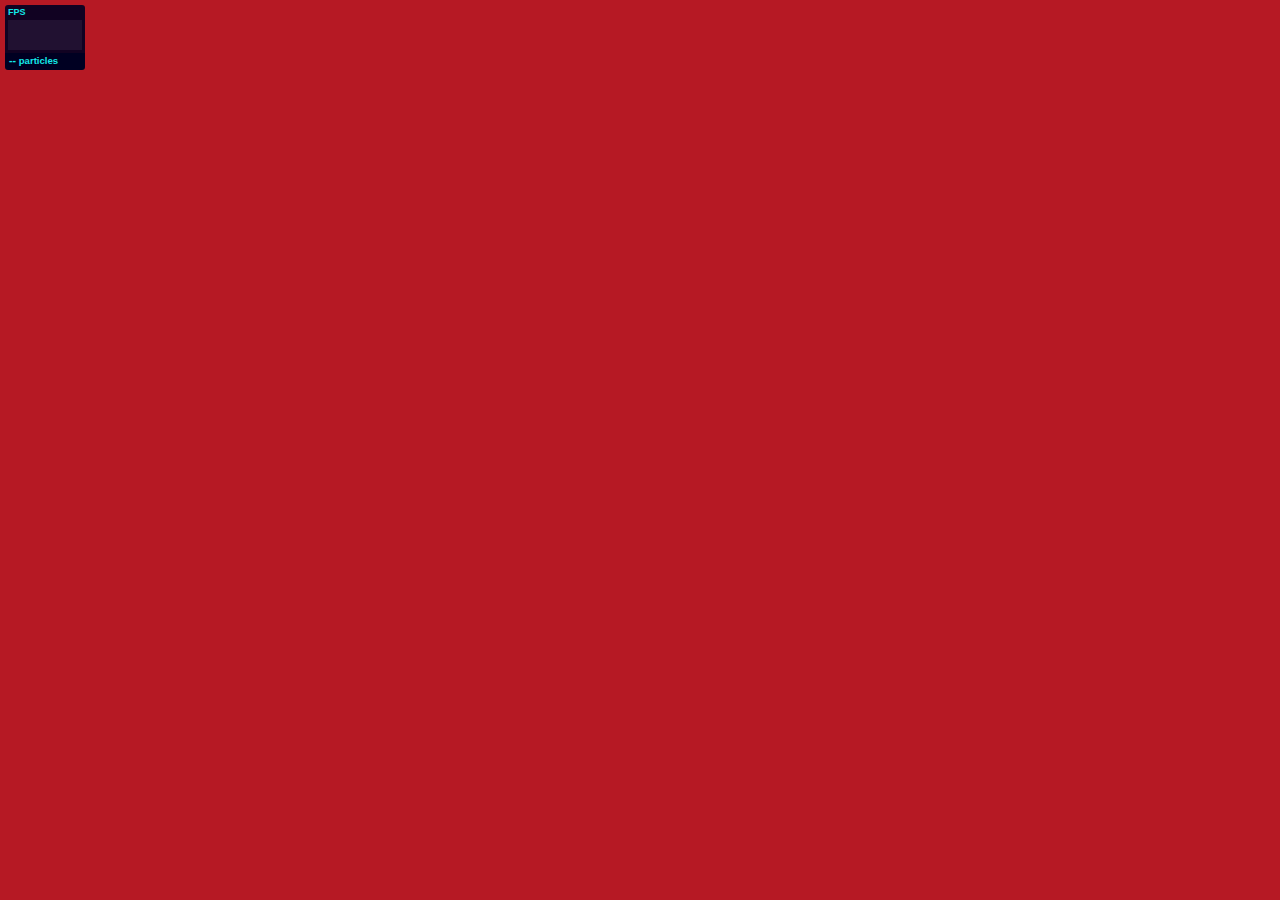
<file: UAS/particles.js-master/demo/index.html>
<!DOCTYPE html>
<html lang="en">
<head>
  <meta charset="utf-8">
  <title>particles.js</title>
  <meta name="description" content="particles.js is a lightweight JavaScript library for creating particles.">
  <meta name="author" content="Vincent Garreau" />
  <meta name="viewport" content="width=device-width, initial-scale=1.0, minimum-scale=1.0, maximum-scale=1.0, user-scalable=no">
  <link rel="stylesheet" media="screen" href="css/style.css">
</head>
<body>

<!-- count particles -->
<div class="count-particles">
  <span class="js-count-particles">--</span> particles
</div>

<!-- particles.js container -->
<div id="particles-js"></div>

<!-- scripts -->
<script src="../particles.js"></script>
<script src="js/app.js"></script>

<!-- stats.js -->
<script src="js/lib/stats.js"></script>
<script>
  var count_particles, stats, update;
  stats = new Stats;
  stats.setMode(0);
  stats.domElement.style.position = 'absolute';
  stats.domElement.style.left = '0px';
  stats.domElement.style.top = '0px';
  document.body.appendChild(stats.domElement);
  count_particles = document.querySelector('.js-count-particles');
  update = function() {
    stats.begin();
    stats.end();
    if (window.pJSDom[0].pJS.particles && window.pJSDom[0].pJS.particles.array) {
      count_particles.innerText = window.pJSDom[0].pJS.particles.array.length;
    }
    requestAnimationFrame(update);
  };
  requestAnimationFrame(update);
</script>

</body>
</html>
</file>
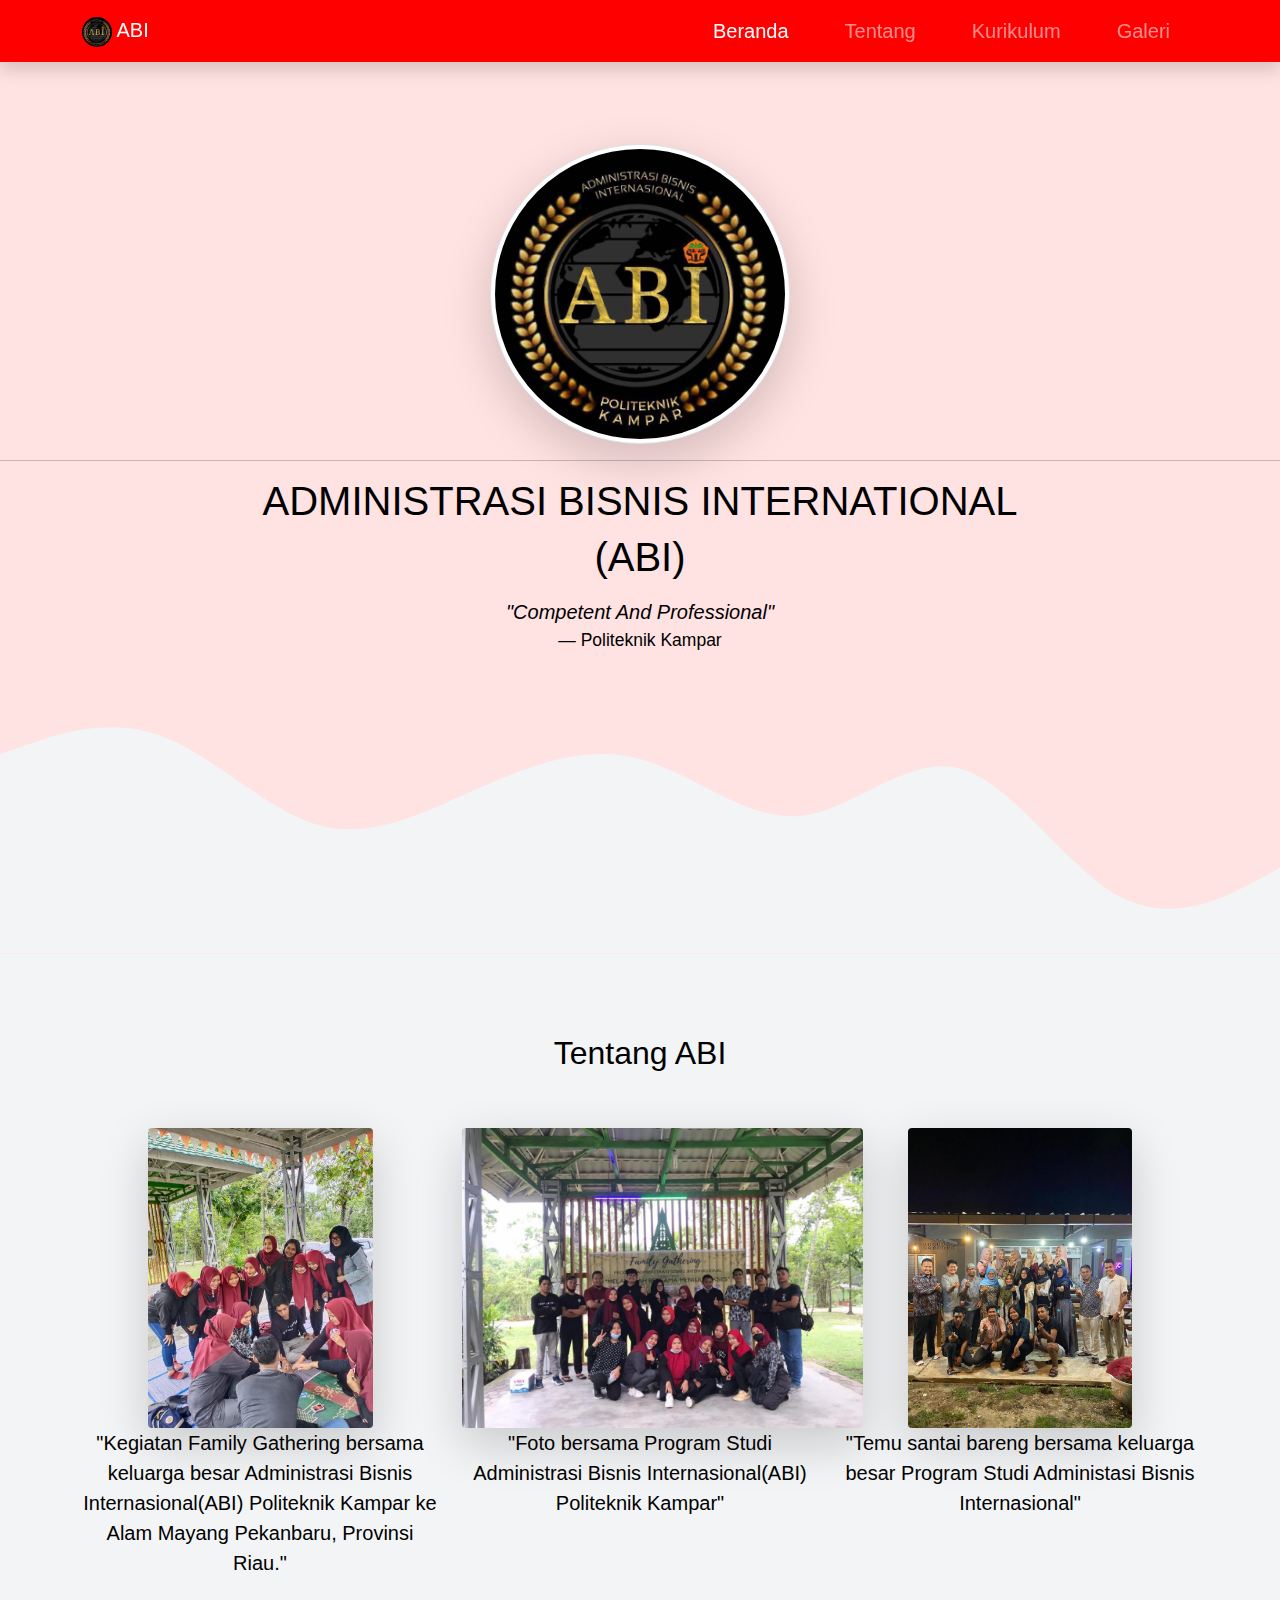
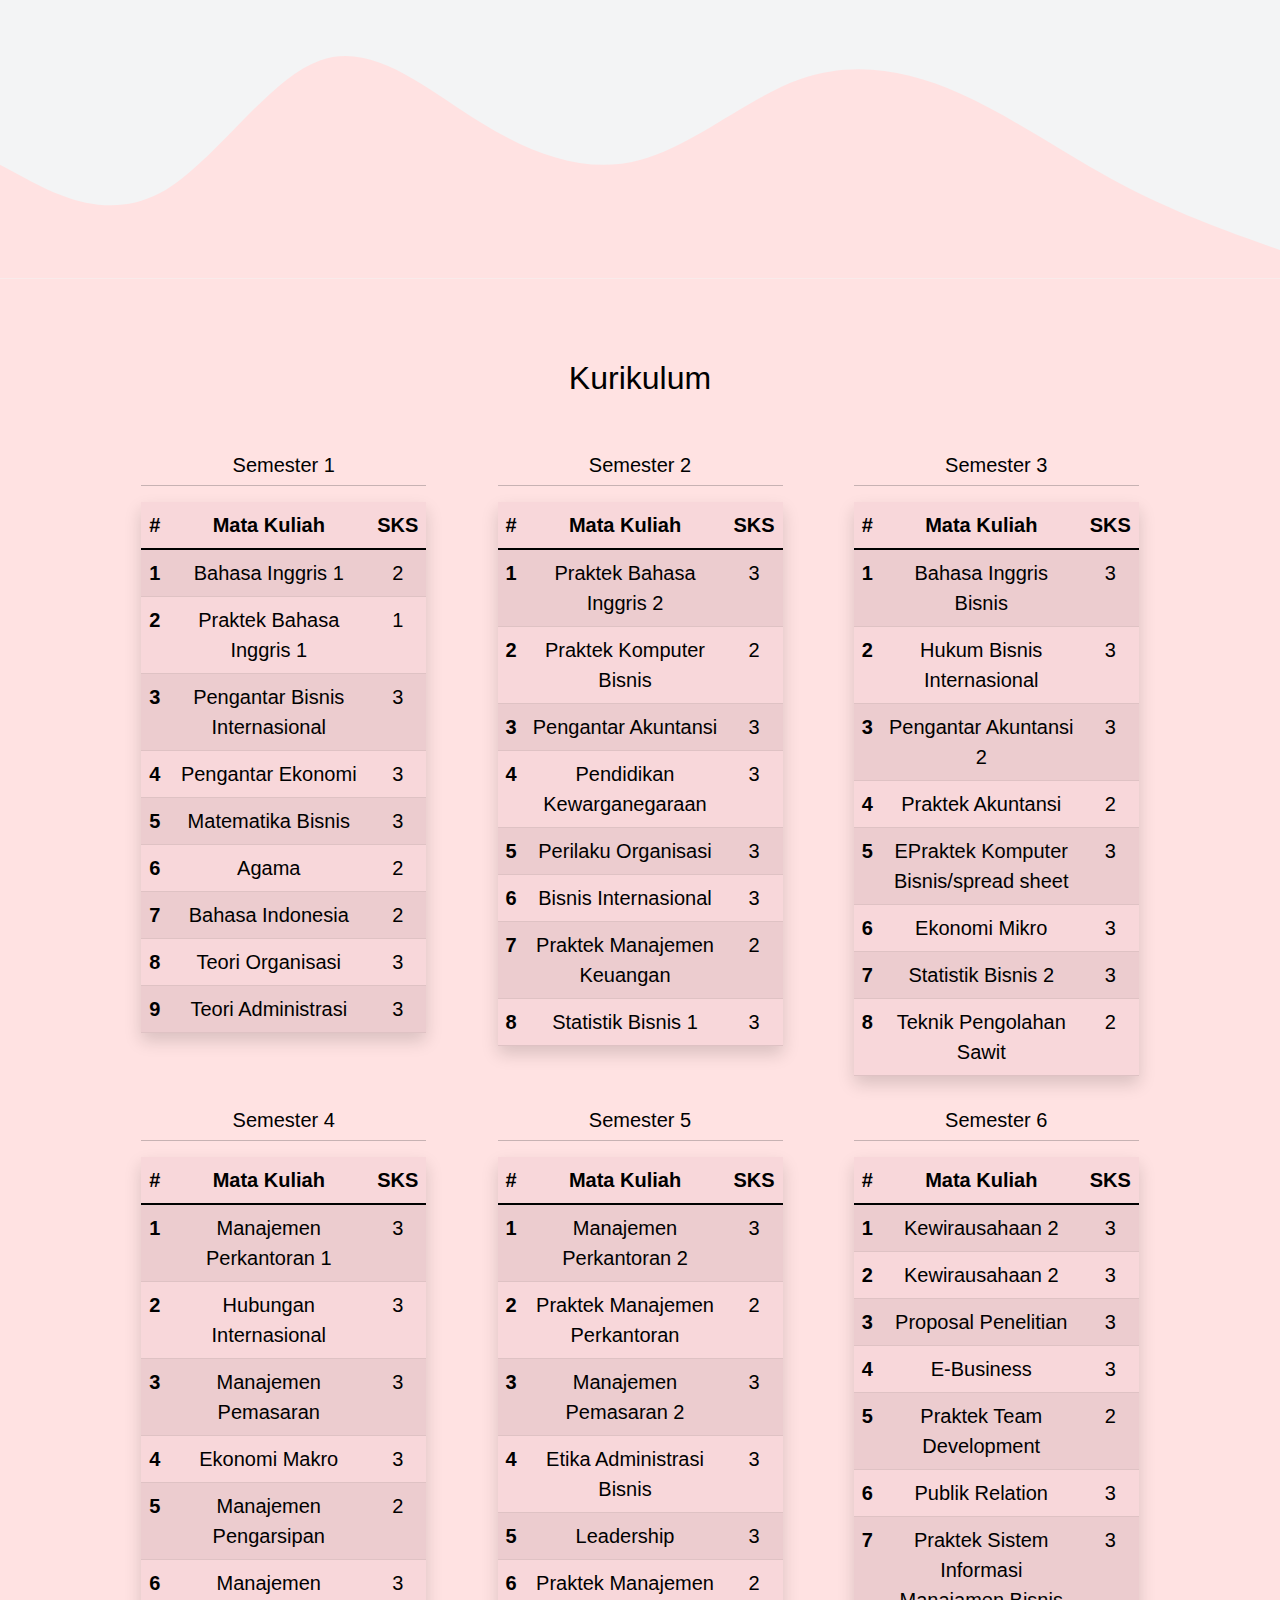
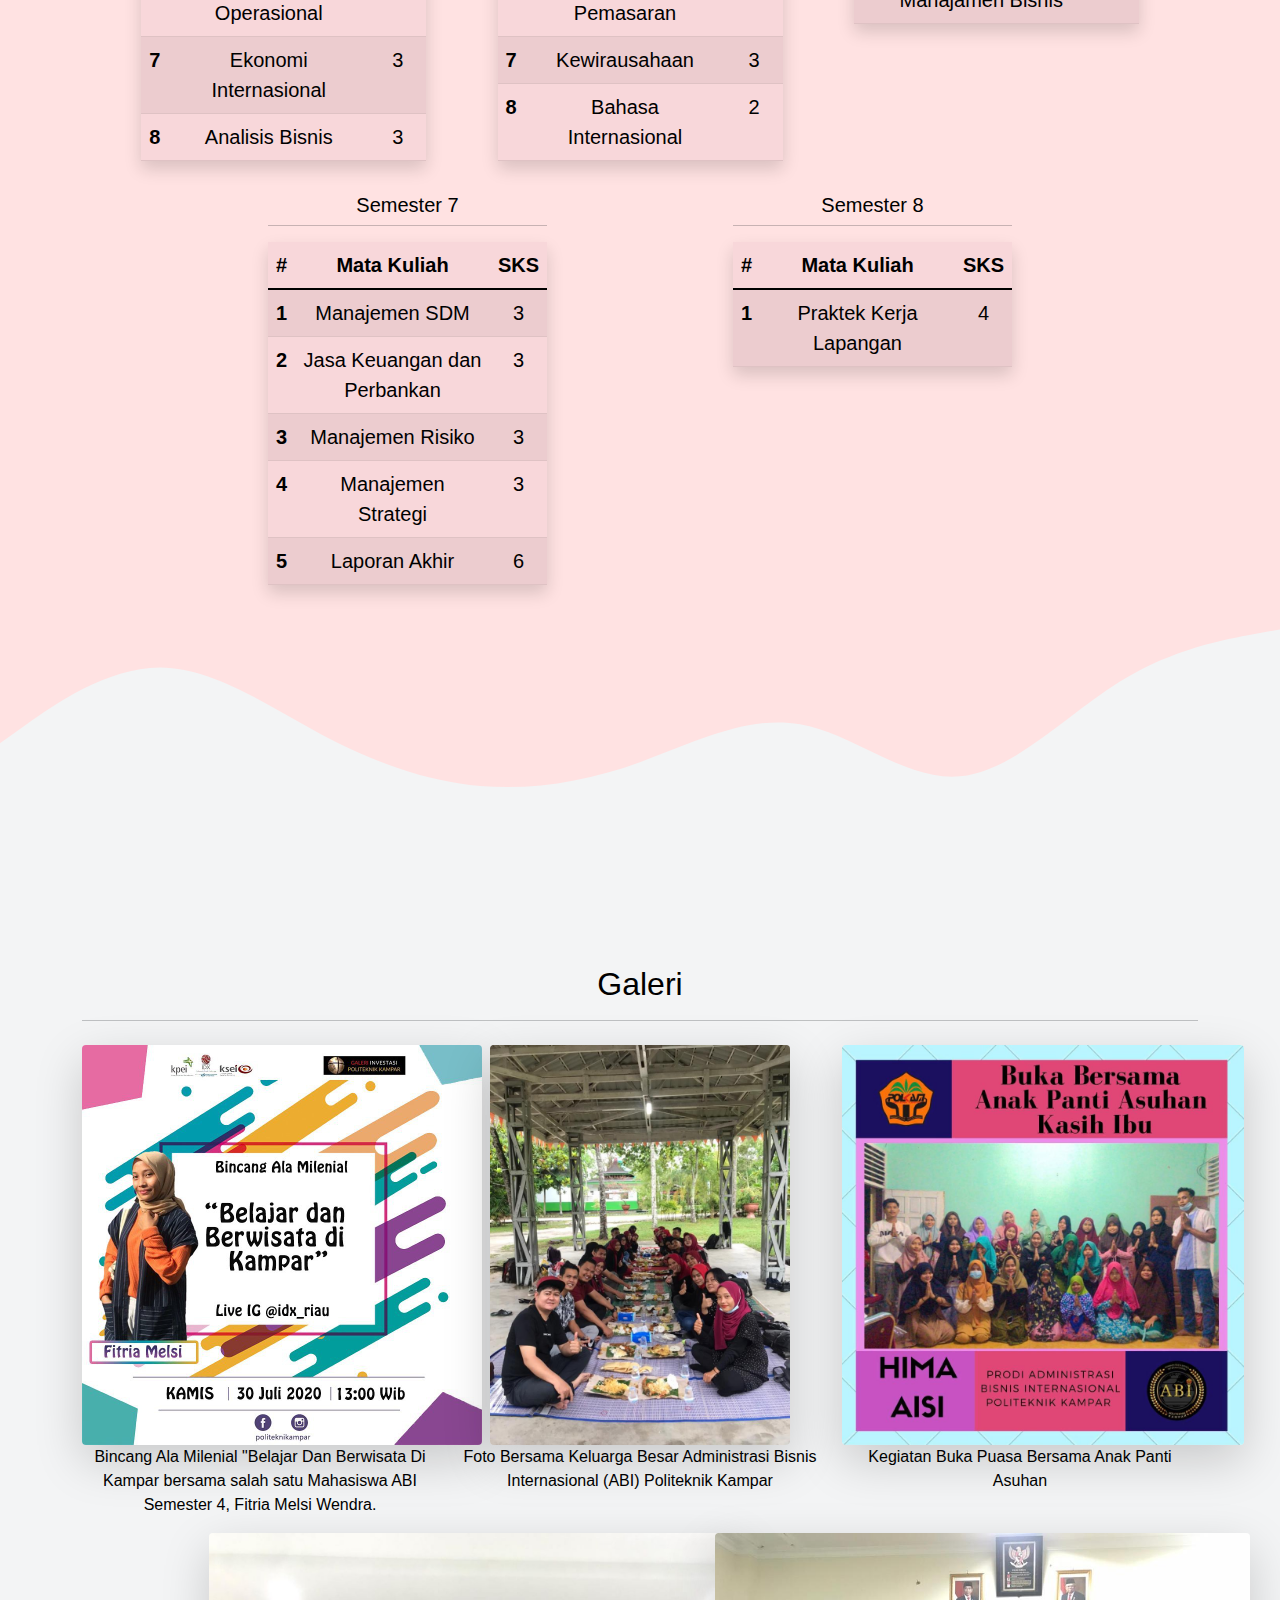
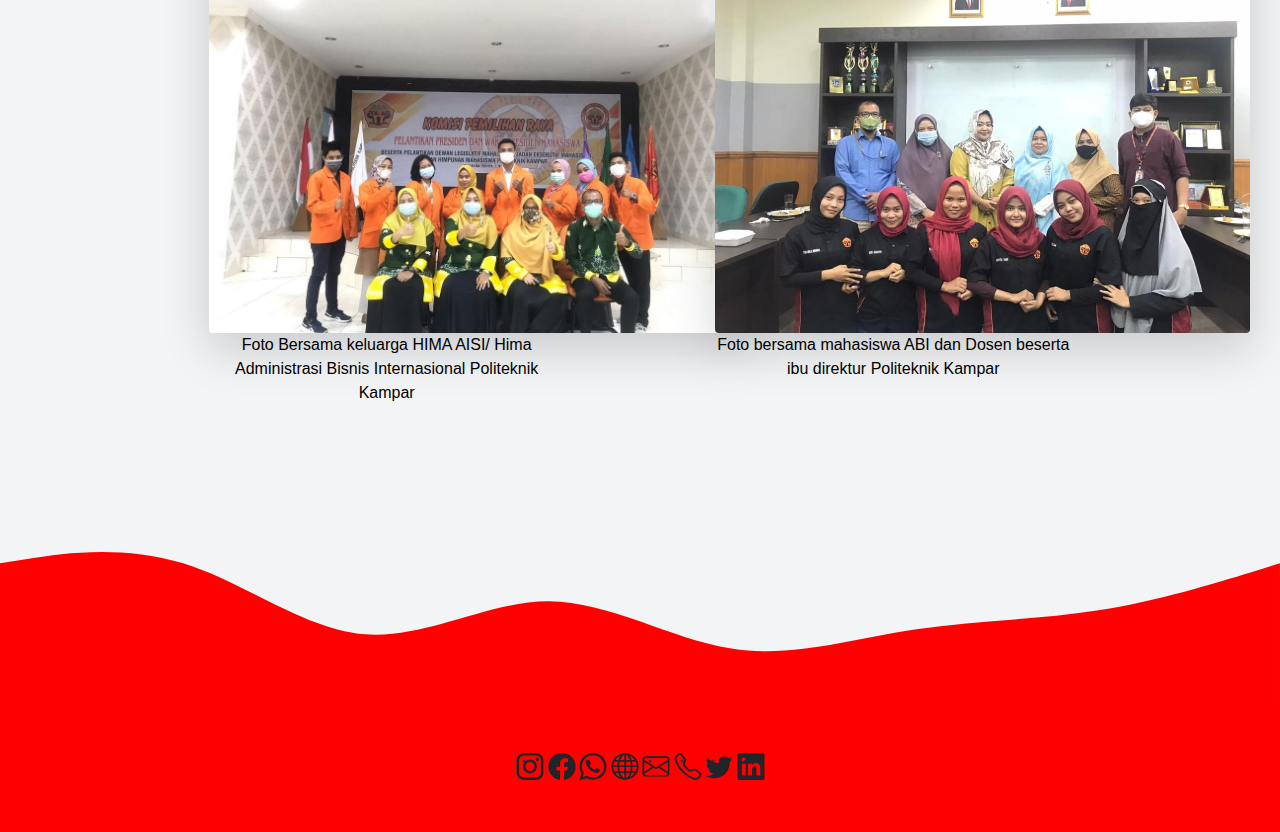
<file: UAS/abi.html>
<!DOCTYPE html>
<html lang="en">
  <head>
    <!-- Required meta tags -->
    <meta charset="utf-8" />
    <meta name="viewport" content="width=device-width, initial-scale=1" />

    <!-- Bootstrap CSS -->
    <link href="css/bootstrap.css" rel="stylesheet" />

    <!-- Custom CSS -->
    <link rel="stylesheet" href="style.css" />

    <!-- Bootstrap Icon -->
    <link rel="stylesheet" href="https://cdn.jsdelivr.net/npm/bootstrap-icons@1.6.0/font/bootstrap-icons.css">

    <title>D-4 ABI</title>
  </head>
  <body>
    <!-- Navbar -->
    <nav class="navbar navbar-expand-lg navbar-dark shadow" style="background-color: red">
      <div class="container">
        <a class="navbar-brand" href="#beranda"  >
          <img src="gambar/logo.jpeg" alt="" width="30" class="d-inline-block rounded-circle " />
          ABI 
        </a>
        <button class="navbar-toggler toggler" type="button" data-bs-toggle="collapse" data-bs-target="#navbarSupportedContent" aria-controls="navbarSupportedContent" aria-expanded="false" aria-label="Toggle navigation">
          <span class="navbar-toggler-icon"></span>
        </button>
        <div class="collapse navbar-collapse" id="navbarSupportedContent">
          <ul class="navbar-nav ms-auto">
            <li class="nav-item">
              <a class="nav-link active fs-5" aria-current="page" href="#beranda">Beranda</a>
            </li>
            <li class="nav-item">
              <a class="nav-link fs-5" href="#tentang">Tentang</a>
            </li>
            <li class="nav-item">
              <a class="nav-link fs-5" href="#kurikulum">Kurikulum</a>
            </li>
            <li class="nav-item">
              <a class="nav-link fs-5" href="#galeri">Galeri</a>
            </li>
          </ul>
        </div>
      </div>
    </nav>
    <!-- Akhir dari Navbar -->

    <!-- Beranda -->
    <section class="jumbotron text-center" id="beranda" style="background-color: rgb(255, 226, 226);">
      <img src="gambar/logo.jpeg" alt="ABI" width="300" class="rounded-circle shadow-lg img-thumbnail" />
      <hr />
      <h1 class="text">ADMINISTRASI BISNIS INTERNATIONAL</h1>
      <h1 class="text">(ABI)</h1>
      <p></p>
      <blockquote class="blockquote">
      <p class="lead text" ><em>"Competent And Professional"</em></p>
      <footer class="blockquote-footer text">Politeknik Kampar</footer>
      </blockquote>
      <svg xmlns="http://www.w3.org/2000/svg" viewBox="0 0 1440 320"><path fill="#f3f4f5" fill-opacity="1" d="M0,96L30,85.3C60,75,120,53,180,74.7C240,96,300,160,360,176C420,192,480,160,540,133.3C600,107,660,85,720,101.3C780,117,840,171,900,165.3C960,160,1020,96,1080,112C1140,128,1200,224,1260,256C1320,288,1380,256,1410,240L1440,224L1440,320L1410,320C1380,320,1320,320,1260,320C1200,320,1140,320,1080,320C1020,320,960,320,900,320C840,320,780,320,720,320C660,320,600,320,540,320C480,320,420,320,360,320C300,320,240,320,180,320C120,320,60,320,30,320L0,320Z"></path></svg>
    </section>
    <!-- Akhir Beranda -->

    <!-- Tentang -->
    <section class="about " id="tentang" style="background-color: rgb(243, 244, 245);">
      <div class="container text-center">
        <div class="row mb-5">
          <div class="col">
            <h2 class="text">Tentang ABI</h2>
          </div>
        </div>
        <div class="row justify-content-center fs-5 text-center">
          <div class="col-sm-4">
            
            <img src="gambar/WhatsApp Image 2021-10-14 at 09.09.16 (1).jpeg" alt="" height="300" class="rounded shadow-lg" />
            <blockquote class="blockquote">
                <p class="lead text" >"Kegiatan Family Gathering bersama keluarga besar Administrasi Bisnis Internasional(ABI) Politeknik Kampar ke Alam Mayang Pekanbaru, Provinsi Riau."</p>
            </blockquote>
          </div>
          <div class="col-sm-4">
            <img src="gambar/WhatsApp Image 2021-10-14 at 09.09.16.jpeg" alt="" height="300" class="rounded shadow-lg" />
            <blockquote class="blockquote">
            <p class="blockquote text">"Foto bersama Program Studi Administrasi Bisnis Internasional(ABI) Politeknik Kampar"</p>
           
            </blockquote>
          </div>
          <div class="col-sm-4">
            <img src="gambar/WhatsApp Image 2021-10-14 at 09.09.18 (1).jpeg" alt="" height="300" class="rounded shadow-lg" />
            <blockquote class="blockquote">
            <p class="blockquote text">"Temu santai bareng bersama keluarga besar Program Studi Administasi Bisnis Internasional"</p>

          </div>
        </div>
      </div>
      <svg xmlns="http://www.w3.org/2000/svg" viewBox="0 0 1440 320"><path fill="#ffe2e2" fill-opacity="1" d="M0,192L30,208C60,224,120,256,180,224C240,192,300,96,360,74.7C420,53,480,107,540,144C600,181,660,203,720,186.7C780,171,840,117,900,96C960,75,1020,85,1080,112C1140,139,1200,181,1260,213.3C1320,245,1380,267,1410,277.3L1440,288L1440,320L1410,320C1380,320,1320,320,1260,320C1200,320,1140,320,1080,320C1020,320,960,320,900,320C840,320,780,320,720,320C660,320,600,320,540,320C480,320,420,320,360,320C300,320,240,320,180,320C120,320,60,320,30,320L0,320Z"></path></svg>
    </section>
    <!-- Akhir dari Tentang -->

    <!-- Kurikulum -->
    <section class="kurikulum" id="kurikulum">
      <div class="container text-center">
        <div class="row mb-5">
          <div class="col">
            <h2 class="text">Kurikulum</h2>
          </div>
        </div>
        <div class="row justify-content-evenly fs-5 text-center">
          <div class="col-sm-3">
            <!-- Semester 1 -->
            <div class="row">
              <h5 class="text">Semester 1</h5>
              <hr>
              <table class="table table-striped table-danger shadow">
                <thead>
                  <tr>
                    <th scope="col">#</th>
                    <th scope="col">Mata Kuliah</th>
                    <th scope="col">SKS</th>
                  </tr>
                </thead>
                <tbody>
                  <tr>
                    <th scope="row">1</th>
                    <td>Bahasa Inggris 1</td>
                    <td>2</td>
                  </tr>
                  <tr>
                    <th scope="row">2</th>
                    <td>Praktek Bahasa Inggris 1</td>
                    <td>1</td>
                  </tr>
                  <tr>
                    <th scope="row">3</th>
                    <td>Pengantar Bisnis Internasional</td>
                    <td>3</td>
                  </tr>
                  <tr>
                    <th scope="row">4</th>
                    <td>Pengantar Ekonomi</td>
                    <td>3</td>
                  </tr>
                  <tr>
                    <th scope="row">5</th>
                    <td>Matematika Bisnis</td>
                    <td>3</td>
                  </tr>
                  <tr>
                    <th scope="row">6</th>
                    <td>Agama</td>
                    <td>2</td>
                  </tr>
                  <tr>
                    <th scope="row">7</th>
                    <td>Bahasa Indonesia</td>
                    <td>2</td>
                  </tr>
                  <tr>
                    <th scope="row">8</th>
                    <td>Teori Organisasi</td>
                    <td>3</td>
                  </tr>
                  <tr>
                    <th scope="row">9</th>
                    <td>Teori Administrasi</td>
                    <td>3</td>
                  </tr>
                </tbody>
              </table>
            </div>
          </div>
          <!-- Akhir Semester 1 -->

          <!-- Semester 2 -->
          <div class="col-sm-3">
            <div class="row">
              <h5 class="text">Semester 2</h5>
              <hr>
              <table class="table table-striped table-danger shadow">
                <thead>
                  <tr>
                    <th scope="col">#</th>
                    <th scope="col">Mata Kuliah</th>
                    <th scope="col">SKS</th>
                  </tr>
                </thead>
                <tbody>
                  <tr>
                    <th scope="row">1</th>
                    <td>Praktek Bahasa Inggris 2</td>
                    <td>3</td>
                  </tr>
                  <tr>
                    <th scope="row">2</th>
                    <td>Praktek Komputer Bisnis</td>
                    <td>2</td>
                  </tr>
                  <tr>
                    <th scope="row">3</th>
                    <td>Pengantar Akuntansi</td>
                    <td>3</td>
                  </tr>
                  <tr>
                    <th scope="row">4</th>
                    <td>Pendidikan Kewarganegaraan</td>
                    <td>3</td>
                  </tr>
                  <tr>
                    <th scope="row">5</th>
                    <td>Perilaku Organisasi</td>
                    <td>3</td>
                  </tr>
                  <tr>
                    <th scope="row">6</th>
                    <td>Bisnis Internasional</td>
                    <td>3</td>
                  </tr>
                  <tr>
                    <th scope="row">7</th>
                    <td>Praktek Manajemen Keuangan</td>
                    <td>2</td>
                  </tr>
                  <tr>
                    <th scope="row">8</th>
                    <td>Statistik Bisnis 1</td>
                    <td>3</td>
                  </tr>
                </tbody>
              </table>
            </div>
          </div>
          <!-- Akhir Semester 2 -->

          <!-- Semester 3 -->
          <div class="col-sm-3">
            <div class="row">
              <h5 class="text">Semester 3</h5>
              <hr>
              <table class="table table-striped table-danger shadow">
                <thead>
                  <tr>
                    <th scope="col">#</th>
                    <th scope="col">Mata Kuliah</th>
                    <th scope="col">SKS</th>
                  </tr>
                </thead>
                <tbody>
                  <tr>
                    <th scope="row">1</th>
                    <td>Bahasa Inggris Bisnis</td>
                    <td>3</td>
                  </tr>
                  <tr>
                    <th scope="row">2</th>
                    <td>Hukum Bisnis Internasional</td>
                    <td>3</td>
                  </tr>
                  <tr>
                    <th scope="row">3</th>
                    <td>Pengantar Akuntansi 2</td>
                    <td>3</td>
                  </tr>
                  <tr>
                    <th scope="row">4</th>
                    <td>Praktek Akuntansi</td>
                    <td>2</td>
                  </tr>
                  <tr>
                    <th scope="row">5</th>
                    <td>EPraktek Komputer Bisnis/spread sheet</td>
                    <td>3</td>
                  </tr>
                  <tr>
                    <th scope="row">6</th>
                    <td>Ekonomi Mikro</td>
                    <td>3</td>
                  </tr>
                  <tr>
                    <th scope="row">7</th>
                    <td>Statistik Bisnis 2</td>
                    <td>3</td>
                  </tr>
                  <tr>
                    <th scope="row">8</th>
                    <td>Teknik Pengolahan Sawit</td>
                    <td>2</td>
                  </tr>
                </tbody>
              </table>
            </div>
          </div>
        </div>
        <!-- Akhir Semester 3 -->

        <!-- Semester 4 -->
        <div class="row justify-content-evenly fs-5 text-center mt-3">
          <div class="col-sm-3">
            <div class="row">
              <h5 class="text">Semester 4</h5>
              <hr>
              <table class="table table-striped table-danger shadow">
                <thead>
                  <tr>
                    <th scope="col">#</th>
                    <th scope="col">Mata Kuliah</th>
                    <th scope="col">SKS</th>
                  </tr>
                </thead>
                <tbody>
                  <tr>
                    <th scope="row">1</th>
                    <td>Manajemen Perkantoran 1</td>
                    <td>3</td>
                  </tr>
                  <tr>
                    <th scope="row">2</th>
                    <td>Hubungan Internasional</td>
                    <td>3</td>
                  </tr>
                  <tr>
                    <th scope="row">3</th>
                    <td>Manajemen Pemasaran</td>
                    <td>3</td>
                  </tr>
                  <tr>
                    <th scope="row">4</th>
                    <td>Ekonomi Makro</td>
                    <td>3</td>
                  </tr>
                  <tr>
                    <th scope="row">5</th>
                    <td>Manajemen Pengarsipan</td>
                    <td>2</td>
                  </tr>
                  <tr>
                    <th scope="row">6</th>
                    <td>Manajemen Operasional</td>
                    <td>3</td>
                  </tr>
                  <tr>
                    <th scope="row">7</th>
                    <td>Ekonomi Internasional</td>
                    <td>3</td>
                  </tr>
                  <tr>
                    <th scope="row">8</th>
                    <td>Analisis Bisnis</td>
                    <td>3</td>
                  </tr>
                </tbody>
              </table>
            </div>
          </div>
          <!-- Akhir Semester 4 -->

          <!-- Semester 5 -->
          <div class="col-sm-3">
            <div class="row">
              <h5 class="text">Semester 5</h5>
              <hr>
              <table class="table table-striped table-danger shadow">
                <thead>
                  <tr>
                    <th scope="col">#</th>
                    <th scope="col">Mata Kuliah</th>
                    <th scope="col">SKS</th>
                  </tr>
                </thead>
                <tbody>
                  <tr>
                    <th scope="row">1</th>
                    <td>Manajemen Perkantoran 2</td>
                    <td>3</td>
                  </tr>
                  <tr>
                    <th scope="row">2</th>
                    <td>Praktek Manajemen Perkantoran</td>
                    <td>2</td>
                  </tr>
                  <tr>
                    <th scope="row">3</th>
                    <td>Manajemen Pemasaran 2</td>
                    <td>3</td>
                  </tr>
                  <tr>
                    <th scope="row">4</th>
                    <td>Etika Administrasi Bisnis</td>
                    <td>3</td>
                  </tr>
                  <tr>
                    <th scope="row">5</th>
                    <td>Leadership</td>
                    <td>3</td>
                  </tr>
                  <tr>
                    <th scope="row">6</th>
                    <td>Praktek Manajemen Pemasaran</td>
                    <td>2</td>
                  </tr>
                  <tr>
                    <th scope="row">7</th>
                    <td>Kewirausahaan</td>
                    <td>3</td>
                  </tr>
                  <tr>
                    <th scope="row">8</th>
                    <td>Bahasa Internasional</td>
                    <td>2</td>
                  </tr>
                </tbody>
              </table>
            </div>
          </div>
          <!-- Akhir Semester 5 -->

          <!-- Semester 6 -->
          <div class="col-sm-3">
            <div class="row">
              <h5 class="text">Semester 6</h5>
              <hr>
              <table class="table table-striped table-danger shadow">
                <thead>
                  <tr>
                    <th scope="col">#</th>
                    <th scope="col">Mata Kuliah</th>
                    <th scope="col">SKS</th>
                  </tr>
                </thead>
                <tbody>
                  <tr>
                    <th scope="row">1</th>
                    <td>Kewirausahaan 2</td>
                    <td>3</td>
                  </tr>
                  <tr>
                    <th scope="row">2</th>
                    <td>Kewirausahaan 2</td>
                    <td>3</td>
                  </tr>
                  <tr>
                    <th scope="row">3</th>
                    <td>Proposal Penelitian</td>
                    <td>3</td>
                  </tr>
                  <tr>
                    <th scope="row">4</th>
                    <td>E-Business</td>
                    <td>3</td>
                  </tr>
                  <tr>
                    <th scope="row">5</th>
                    <td>Praktek Team Development</td>
                    <td>2</td>
                  </tr>
                  <tr>
                    <th scope="row">6</th>
                    <td>Publik Relation</td>
                    <td>3</td>
                  </tr>
                  <tr>
                    <th scope="row">7</th>
                    <td>Praktek Sistem Informasi Manajamen Bisnis</td>
                    <td>3</td>
                  </tr>
                </tbody>
              </table>
            </div>
          </div>
          <!-- Akhir Semester 6 -->

          <div class="row justify-content-evenly fs-5 text-center mt-3">
            <div class="col-sm-3">
              <!-- Semester 7 -->
              <div class="row">
                <h5 class="text">Semester 7</h5>
                <hr>
                <table class="table table-striped table-danger shadow">
                  <thead>
                    <tr>
                      <th scope="col">#</th>
                      <th scope="col">Mata Kuliah</th>
                      <th scope="col">SKS</th>
                    </tr>
                  </thead>
                  <tbody>
                    <tr>
                      <th scope="row">1</th>
                      <td>Manajemen SDM</td>
                      <td>3</td>
                    </tr>
                    <tr>
                      <th scope="row">2</th>
                      <td>Jasa Keuangan dan Perbankan</td>
                      <td>3</td>
                    </tr>
                    <tr>
                      <th scope="row">3</th>
                      <td>Manajemen Risiko</td>
                      <td>3</td>
                    </tr>
                    <tr>
                      <th scope="row">4</th>
                      <td>Manajemen Strategi</td>
                      <td>3</td>
                    </tr>
                    <tr>
                      <th scope="row">5</th>
                      <td>Laporan Akhir</td>
                      <td>6</td>
                    </tr>
                  </tbody>
                </table>
              </div>
            </div>
            <!-- Akhir Semester 7 -->
  
            <!-- Semester 8 -->
            <div class="col-sm-3">
              <div class="row">
                <h5 class="text">Semester 8</h5>
                <hr>
                <table class="table table-striped table-danger shadow">
                  <thead>
                    <tr>
                      <th scope="col">#</th>
                      <th scope="col">Mata Kuliah</th>
                      <th scope="col">SKS</th>
                    </tr>
                  </thead>
                  <tbody>
                    <tr>
                      <th scope="row">1</th>
                      <td>Praktek Kerja Lapangan</td>
                      <td>4</td>
                    </tr>
                  </tbody>
                </table>
              </div>
            </div>
            <!-- Akhir Semester 8 -->
        </div>
      </div>
      </div>
      <svg xmlns="http://www.w3.org/2000/svg" viewBox="0 0 1440 320"><path fill="#f3f4f5" fill-opacity="1" d="M0,160L30,138.7C60,117,120,75,180,74.7C240,75,300,117,360,149.3C420,181,480,203,540,208C600,213,660,203,720,181.3C780,160,840,128,900,138.7C960,149,1020,203,1080,197.3C1140,192,1200,128,1260,90.7C1320,53,1380,43,1410,37.3L1440,32L1440,320L1410,320C1380,320,1320,320,1260,320C1200,320,1140,320,1080,320C1020,320,960,320,900,320C840,320,780,320,720,320C660,320,600,320,540,320C480,320,420,320,360,320C300,320,240,320,180,320C120,320,60,320,30,320L0,320Z"></path></svg>
    </section>
    <!-- Akhir dari Kurikulum -->

    <!-- Galery -->
    <section id="galeri" class=" galeri">
        <div class="container text-center">
            <div class="row">
                <div class="col mb-2">
                   <h2 class="text">Galeri</h2> 
                   <hr>
                </div>
            </div>
          <div class="row justify-content-evenly">
            <div class="col-sm-4">
              <img src="gambar/WhatsApp Image 2021-10-21 at 09.24.04.jpeg" alt="" height="400px" class="shadow-lg rounded">
              
              <p class="text">Bincang Ala Milenial "Belajar Dan Berwisata Di Kampar bersama salah satu Mahasiswa ABI Semester 4, Fitria Melsi Wendra.</p>
            </div>
              <div class="col-sm-4">
                <img src="gambar/WhatsApp Image 2021-10-14 at 09.09.19.jpeg" alt="" height="400px" class="shadow-lg rounded">
                
                <p class="text">Foto Bersama Keluarga Besar Administrasi Bisnis Internasional (ABI) Politeknik Kampar</p>
            </div>
            <div class="col-sm-4">
              <img src="gambar/WhatsApp Image 2021-10-14 at 09.09.18.jpeg" alt="" height="400px" class="shadow-lg rounded">
              
              <p class="text">Kegiatan Buka Puasa Bersama Anak Panti Asuhan</p>
          </div>
          </div>
          <div class="row justify-content-evenly">
            <div class="col-sm-4">
                <img src="gambar/WhatsApp Image 2021-10-21 at 09.24.04 (2).jpeg" alt="" height="400px" class="shadow-lg rounded">
                
                <p class="text">Foto Bersama keluarga HIMA AISI/ Hima Administrasi Bisnis Internasional Politeknik Kampar</p>
            </div>
           
            <div class="col-sm-4">
              <img src="gambar/WhatsApp Image 2021-10-14 at 09.09.17.jpeg" alt="" height="400px" class="shadow-lg rounded">
              
              <p class="text">Foto bersama mahasiswa ABI dan Dosen beserta ibu direktur Politeknik Kampar</p>
          </div>
          </div>

        </div>  
        <svg xmlns="http://www.w3.org/2000/svg" viewBox="0 0 1440 320"><path fill="#ff0000" fill-opacity="1" d="M0,160L34.3,154.7C68.6,149,137,139,206,160C274.3,181,343,235,411,240C480,245,549,203,617,202.7C685.7,203,754,245,823,256C891.4,267,960,245,1029,234.7C1097.1,224,1166,224,1234,213.3C1302.9,203,1371,181,1406,170.7L1440,160L1440,320L1405.7,320C1371.4,320,1303,320,1234,320C1165.7,320,1097,320,1029,320C960,320,891,320,823,320C754.3,320,686,320,617,320C548.6,320,480,320,411,320C342.9,320,274,320,206,320C137.1,320,69,320,34,320L0,320Z"></path></svg>
    </section>
    <!-- Akhir dari Galery -->

    <!-- Footer -->
   <footer class="footer text-center fa-lg p-5" style="background-color: red;">
        <i class="bi  tombol bi-instagram" width="20px" height="20px" ></i>
        <i class="bi  tombol bi-facebook"></i>
        <i class="bi  tombol bi-whatsapp"></i>
        <i class="bi  tombol bi-globe"></i>
        <i class="bi  tombol bi-envelope"></i>
        <i class="bi  tombol bi-telephone"></i>
        <i class="bi  tombol bi-twitter"></i>
        <i class="bi  tombol bi-linkedin"></i>
   </footer>
   <!-- Akhir dari Footer -->
    <script src="https://cdn.jsdelivr.net/npm/bootstrap@5.1.3/dist/js/bootstrap.bundle.min.js" integrity="sha384-ka7Sk0Gln4gmtz2MlQnikT1wXgYsOg+OMhuP+IlRH9sENBO0LRn5q+8nbTov4+1p" crossorigin="anonymous"></script>
  </body>
</html>
</file>
<file: UAS/style.css>
* {
  margin: 0;
  padding: 0;
  font-family: sans-serif;
}
/* body {
  background-image: linear-gradient(rgba(0, 0, 0, 0.75), rgba(0, 0, 0, 0.75)), url(gambar/logo.jpeg);
  background-attachment: fixed;
  background-repeat: no-repeat;
  background-size: cover;
} */
.about {
  padding-top: 5rem;
}
.galery {
  padding-top: 5rem;
}

.jumbotron {
  padding-top: 9rem;

  /* background-color: rgb(248, 214, 214); */
}
.galeri {
  padding-top: 5rem;
  background-color: rgb(243, 244, 245);
  /* background-color: rgb(255, 255, 255); */
}
.kurikulum {
  padding-top: 5rem;
  background-color: rgb(255, 226, 226);
  /* background-color: rgb(248, 214, 214); */
}
.navbar {
  position: fixed;
  width: 100%;
}
.navbar ul li {
  list-style: none;
  display: inline-block;
  margin: 0 20px;
  position: relative;
}

.navbar ul li::after {
  content: "";
  height: 3px;
  width: 0;
  background: #fff;
  position: absolute;
  left: 0;
  bottom: 1px;
  transition: 0.3s;
}
.navbar ul li:hover::after {
  width: 100%;
}

.mx-auto {
  padding: 6px 6px;
  margin-top: 100px;
}
.text {
  color: rgb(0, 0, 0);
  font-family: Arial, Helvetica, sans-serif;
}
.bi::before {
  font-size: 3vh;
  display: inline-block;
  content: "";
  vertical-align: -0.125em;
  background-image: url("data:image/svg+xml,<svg viewBox='0 0 16 16' fill='%23333' xmlns='http://www.w3.org/2000/svg'><path fill-rule='evenodd' d='M8 9.5a1.5 1.5 0 1 0 0-3 1.5 1.5 0 0 0 0 3z' clip-rule='evenodd'/></svg>");
  background-repeat: no-repeat;
  background-size: 1rem 1rem;
}
</file>
<file: UAS/particles.js-master/demo/css/style.css>
/* =============================================================================
   HTML5 CSS Reset Minified - Eric Meyer
   ========================================================================== */

html,body,div,span,object,iframe,h1,h2,h3,h4,h5,h6,p,blockquote,pre,abbr,address,cite,code,del,dfn,em,img,ins,kbd,q,samp,small,strong,sub,sup,var,b,i,dl,dt,dd,ol,ul,li,fieldset,form,label,legend,table,caption,tbody,tfoot,thead,tr,th,td,article,aside,canvas,details,figcaption,figure,footer,header,hgroup,menu,nav,section,summary,time,mark,audio,video{margin:0;padding:0;border:0;outline:0;font-size:100%;vertical-align:baseline;background:transparent}
body{line-height:1}
article,aside,details,figcaption,figure,footer,header,hgroup,menu,nav,section{display:block}
nav ul{list-style:none}
blockquote,q{quotes:none}
blockquote:before,blockquote:after,q:before,q:after{content:none}
a{margin:0;padding:0;font-size:100%;vertical-align:baseline;background:transparent;text-decoration:none}
mark{background-color:#ff9;color:#000;font-style:italic;font-weight:bold}
del{text-decoration:line-through}
abbr[title],dfn[title]{border-bottom:1px dotted;cursor:help}
table{border-collapse:collapse;border-spacing:0}
hr{display:block;height:1px;border:0;border-top:1px solid #ccc;margin:1em 0;padding:0}
input,select{vertical-align:middle}
li{list-style:none}


/* =============================================================================
   My CSS
   ========================================================================== */

/* ---- base ---- */

html,body{ 
	width:100%;
	height:100%;
	background:#111;
}

html{
  -webkit-tap-highlight-color: rgba(0, 0, 0, 0);
}

body{
  font:normal 75% Arial, Helvetica, sans-serif;
}

canvas{
  display:block;
  vertical-align:bottom;
}


/* ---- stats.js ---- */

.count-particles{
  background: #000022;
  position: absolute;
  top: 48px;
  left: 0;
  width: 80px;
  color: #13E8E9;
  font-size: .8em;
  text-align: left;
  text-indent: 4px;
  line-height: 14px;
  padding-bottom: 2px;
  font-family: Helvetica, Arial, sans-serif;
  font-weight: bold;
}

.js-count-particles{
  font-size: 1.1em;
}

#stats,
.count-particles{
  -webkit-user-select: none;
  margin-top: 5px;
  margin-left: 5px;
}

#stats{
  border-radius: 3px 3px 0 0;
  overflow: hidden;
}

.count-particles{
  border-radius: 0 0 3px 3px;
}


/* ---- particles.js container ---- */

#particles-js{
  width: 100%;
  height: 100%;
  background-color: #b61924;
  background-image: url('');
  background-size: cover;
  background-position: 50% 50%;
  background-repeat: no-repeat;
}
</file>
